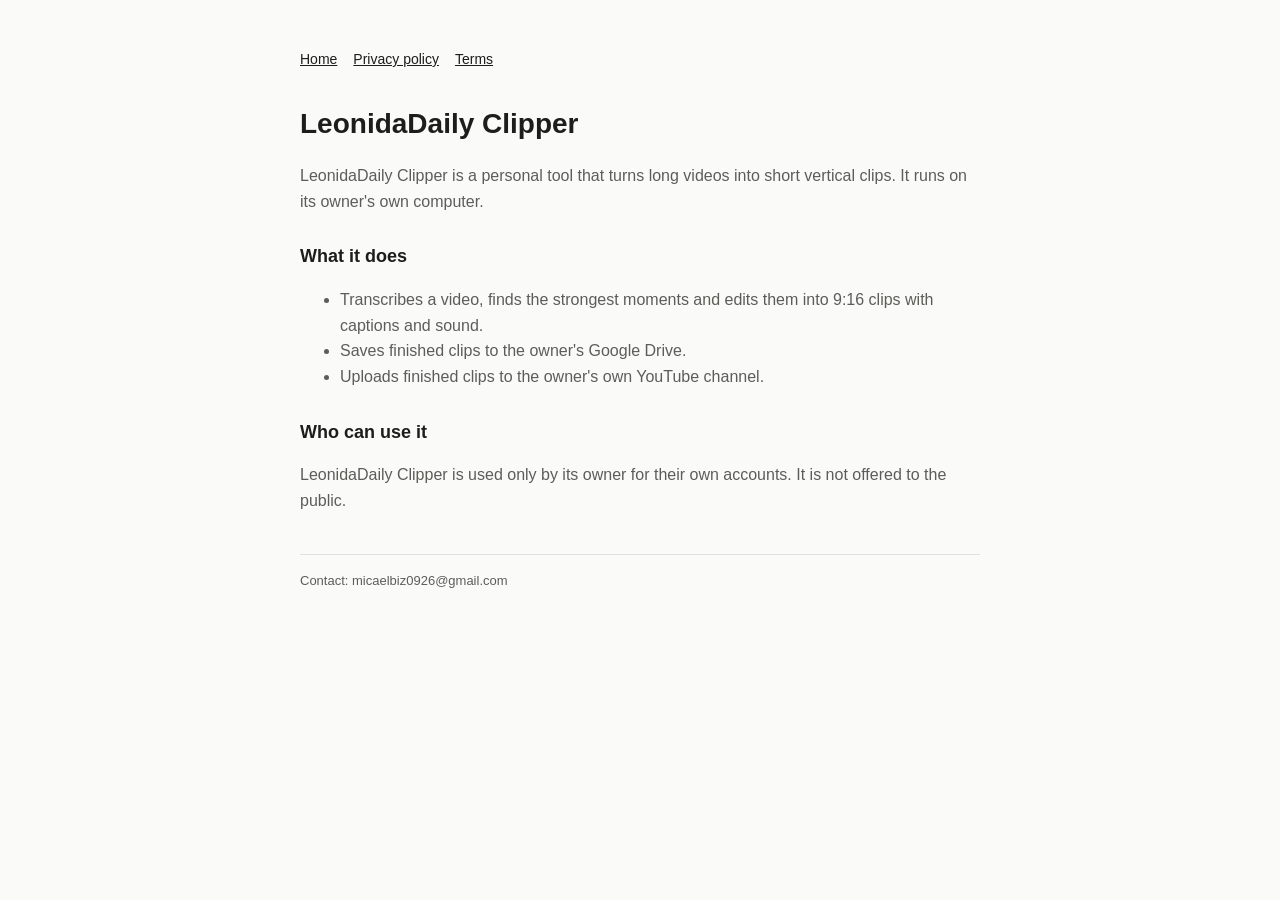
<file: index.html>
<!doctype html><html lang="en"><head><meta charset="utf-8"><meta name="viewport" content="width=device-width,initial-scale=1">
<title>LeonidaDaily Clipper</title><link rel="stylesheet" href="style.css"></head><body><main>
<nav><a href="./">Home</a><a href="privacy.html">Privacy policy</a><a href="terms.html">Terms</a></nav>
<h1>LeonidaDaily Clipper</h1>
<p>LeonidaDaily Clipper is a personal tool that turns long videos into short vertical clips. It runs on its owner's own computer.</p>
<h2>What it does</h2>
<ul><li>Transcribes a video, finds the strongest moments and edits them into 9:16 clips with captions and sound.</li>
<li>Saves finished clips to the owner's Google Drive.</li>
<li>Uploads finished clips to the owner's own YouTube channel.</li></ul>
<h2>Who can use it</h2>
<p>LeonidaDaily Clipper is used only by its owner for their own accounts. It is not offered to the public.</p>
<footer>Contact: micaelbiz0926@gmail.com</footer></main></body></html>
</file>
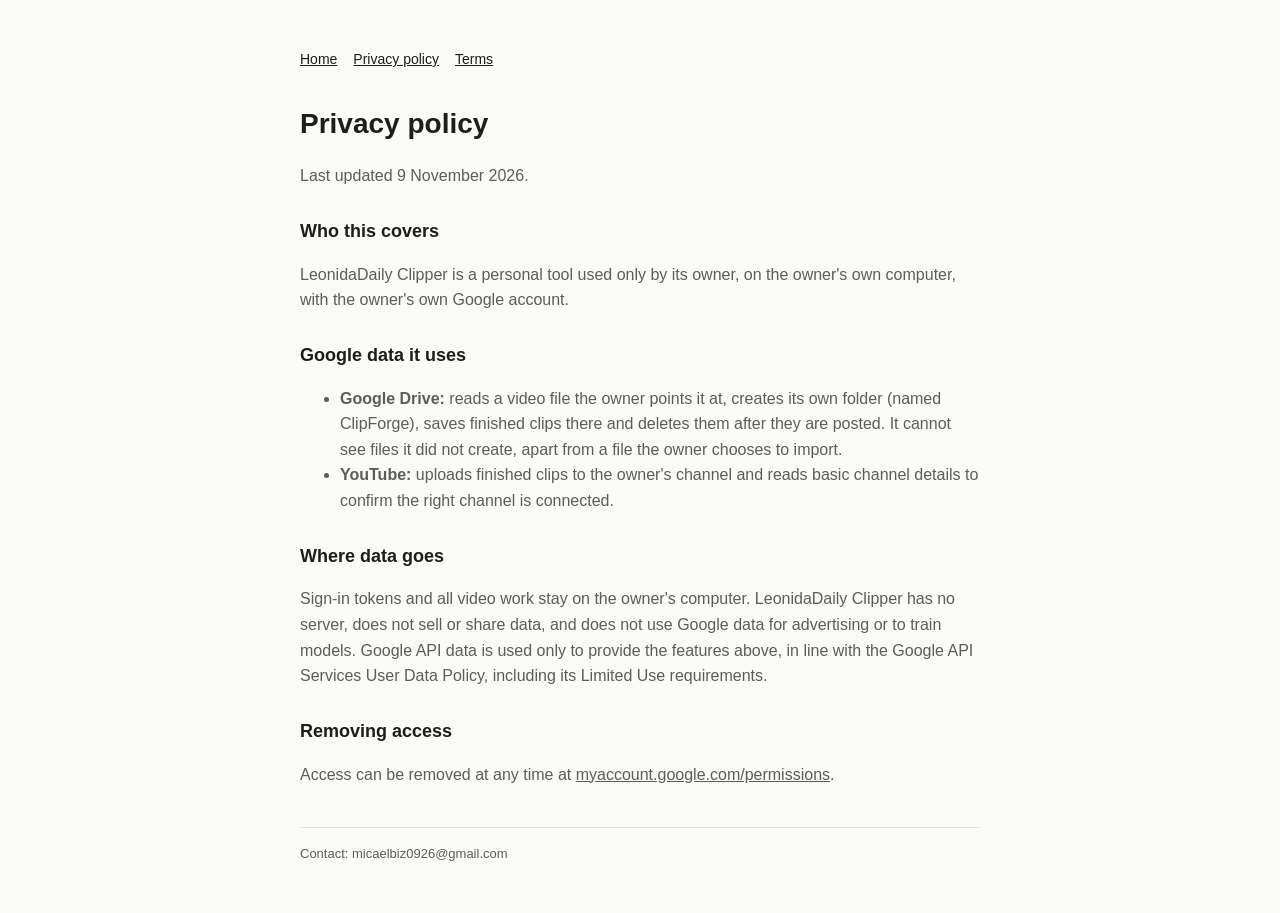
<file: privacy.html>
<!doctype html><html lang="en"><head><meta charset="utf-8"><meta name="viewport" content="width=device-width,initial-scale=1">
<title>LeonidaDaily Clipper Privacy</title><link rel="stylesheet" href="style.css"></head><body><main>
<nav><a href="./">Home</a><a href="privacy.html">Privacy policy</a><a href="terms.html">Terms</a></nav>
<h1>Privacy policy</h1><p>Last updated 9 November 2026.</p>
<h2>Who this covers</h2><p>LeonidaDaily Clipper is a personal tool used only by its owner, on the owner's own computer, with the owner's own Google account.</p>
<h2>Google data it uses</h2>
<ul><li><b>Google Drive:</b> reads a video file the owner points it at, creates its own folder (named ClipForge), saves finished clips there and deletes them after they are posted. It cannot see files it did not create, apart from a file the owner chooses to import.</li>
<li><b>YouTube:</b> uploads finished clips to the owner's channel and reads basic channel details to confirm the right channel is connected.</li></ul>
<h2>Where data goes</h2><p>Sign-in tokens and all video work stay on the owner's computer. LeonidaDaily Clipper has no server, does not sell or share data, and does not use Google data for advertising or to train models. Google API data is used only to provide the features above, in line with the Google API Services User Data Policy, including its Limited Use requirements.</p>
<h2>Removing access</h2><p>Access can be removed at any time at <a href="https://myaccount.google.com/permissions">myaccount.google.com/permissions</a>.</p>
<footer>Contact: micaelbiz0926@gmail.com</footer></main></body></html>
</file>
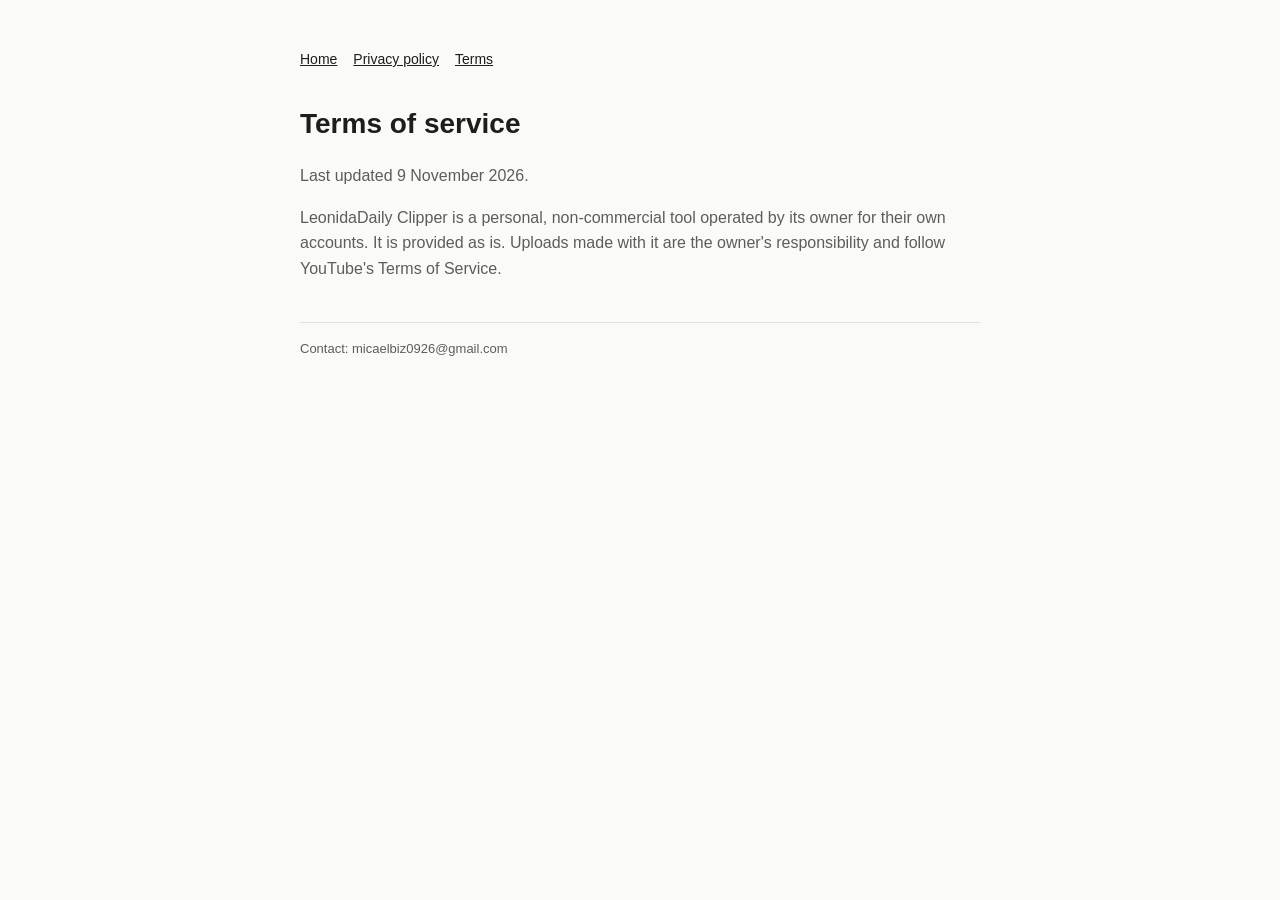
<file: terms.html>
<!doctype html><html lang="en"><head><meta charset="utf-8"><meta name="viewport" content="width=device-width,initial-scale=1">
<title>LeonidaDaily Clipper Terms</title><link rel="stylesheet" href="style.css"></head><body><main>
<nav><a href="./">Home</a><a href="privacy.html">Privacy policy</a><a href="terms.html">Terms</a></nav>
<h1>Terms of service</h1><p>Last updated 9 November 2026.</p>
<p>LeonidaDaily Clipper is a personal, non-commercial tool operated by its owner for their own accounts. It is provided as is. Uploads made with it are the owner's responsibility and follow YouTube's Terms of Service.</p>
<footer>Contact: micaelbiz0926@gmail.com</footer></main></body></html>
</file>
<file: style.css>
:root{--bg:#fafaf8;--fg:#1d1d1b;--muted:#5d5d58;--line:#e2e1dc}
@media (prefers-color-scheme:dark){:root{--bg:#141413;--fg:#ecebe6;--muted:#a3a29b;--line:#2c2c2a}}
body{margin:0;background:var(--bg);color:var(--fg);font:16px/1.6 -apple-system,BlinkMacSystemFont,"Segoe UI",sans-serif}
main{max-width:680px;margin:0 auto;padding:48px 16px}
h1{font-size:28px;margin:0 0 8px}h2{font-size:18px;margin:28px 0 6px}
p,li{color:var(--muted)}a{color:inherit}nav{display:flex;gap:16px;margin-bottom:32px;font-size:14px}
footer{margin-top:40px;padding-top:16px;border-top:1px solid var(--line);font-size:13px;color:var(--muted)}
</file>
